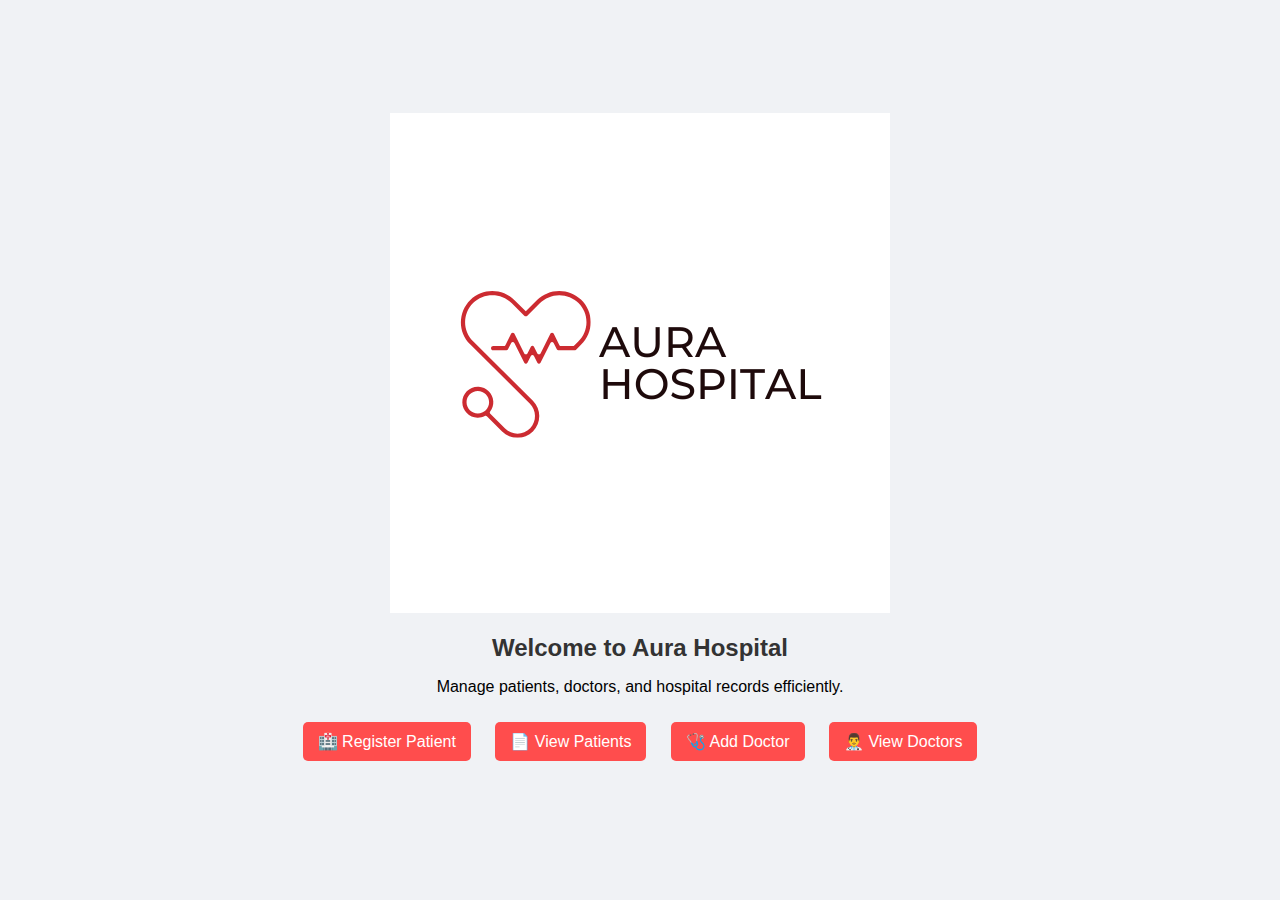
<file: index.html>
<!DOCTYPE html>
<html lang="en">
<head>
    <meta charset="UTF-8">
    <meta name="viewport" content="width=device-width, initial-scale=1.0">
    <title>Hospital Dashboard</title>
    <link rel="stylesheet" href="style.css">
</head>
<body>
    <div class="container">
        <!-- Hospital Logo -->
        <img src="logo.png" alt="Paris">

        <h1>Welcome to Aura Hospital</h1>
        <p>Manage patients, doctors, and hospital records efficiently.</p>

        <!-- Navigation Menu -->
        <nav>
            <ul>
                <li><a href="index1.html">🏥 Register Patient</a></li>
                <li><a href="view_patients.php">📄 View Patients</a></li>
                <li><a href="add_doctor.html">🩺 Add Doctor</a></li>
                <li><a href="view_doctors.php">👨‍⚕️ View Doctors</a></li>
            </ul>
        </nav>
    </div>
    
</body>
</html>
</file>
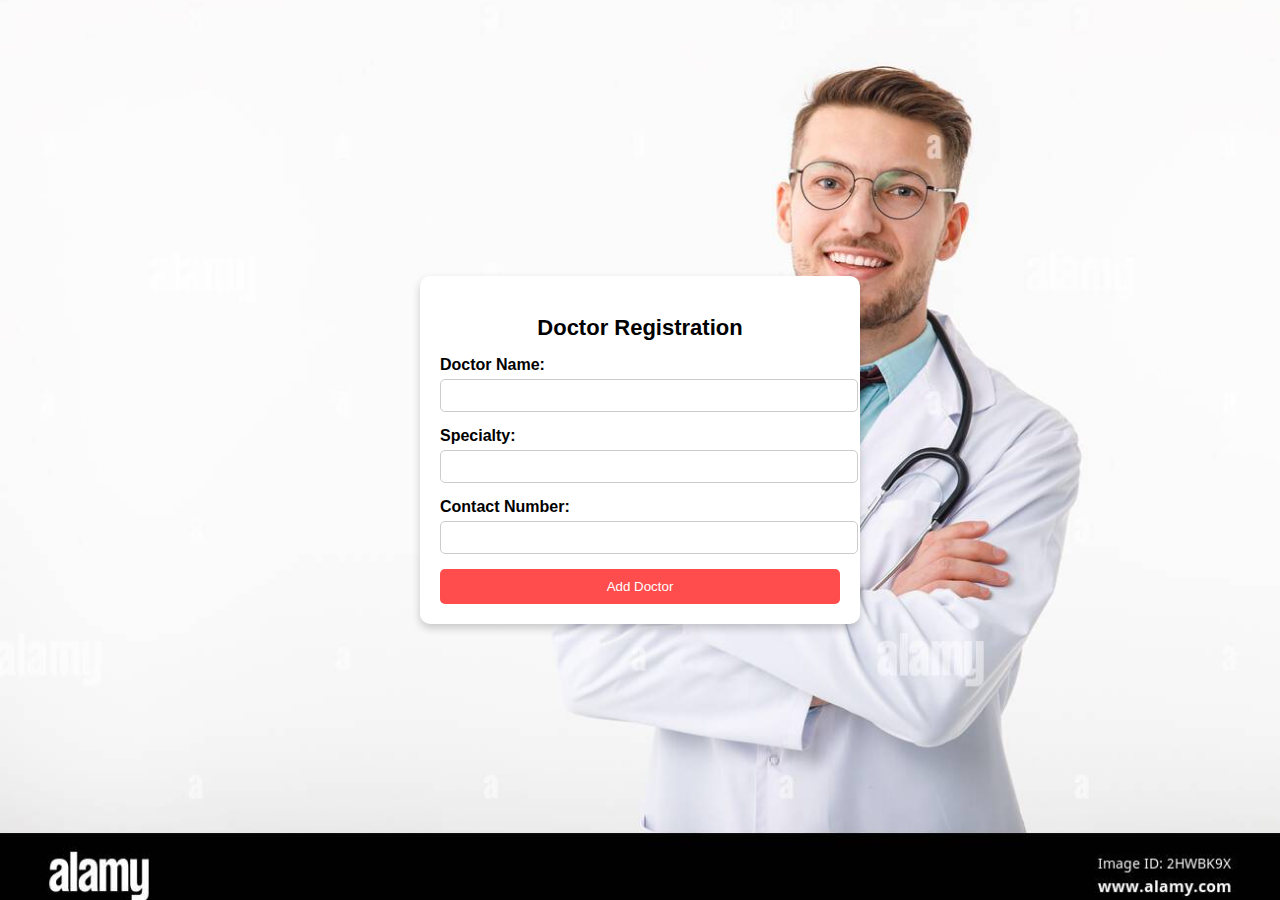
<file: add_doctor.html>
<!DOCTYPE html>
<html lang="en">
<head>
    <meta charset="UTF-8">
    <meta name="viewport" content="width=device-width, initial-scale=1.0">
    <title>Doctor Registration</title>
    <link rel="stylesheet" href="style.css">
</head>
<body>
    <div class="form-container">
        <h2>Doctor Registration</h2>
        <form action="submit_doctor.php" method="POST">
            <div class="form-group">
                <label for="doctor_name">Doctor Name:</label>
                <input type="text" id="doctor_name" name="doctor_name" required>
            </div>

            <div class="form-group">
                <label for="specialty">Specialty:</label>
                <input type="text" id="specialty" name="specialty" required>
            </div>

            <div class="form-group">
                <label for="contact">Contact Number:</label>
                <input type="text" id="contact" name="contact" required>
            </div>

            <button type="submit">Add Doctor</button>
        </form>
    </div>
    <style>
        body {
            background-image: url('D.jpg');
            background-size: cover;
            background-repeat: no-repeat;
            background-position: center;
        }
    </style>
</body>
</html>

</html>
</file>
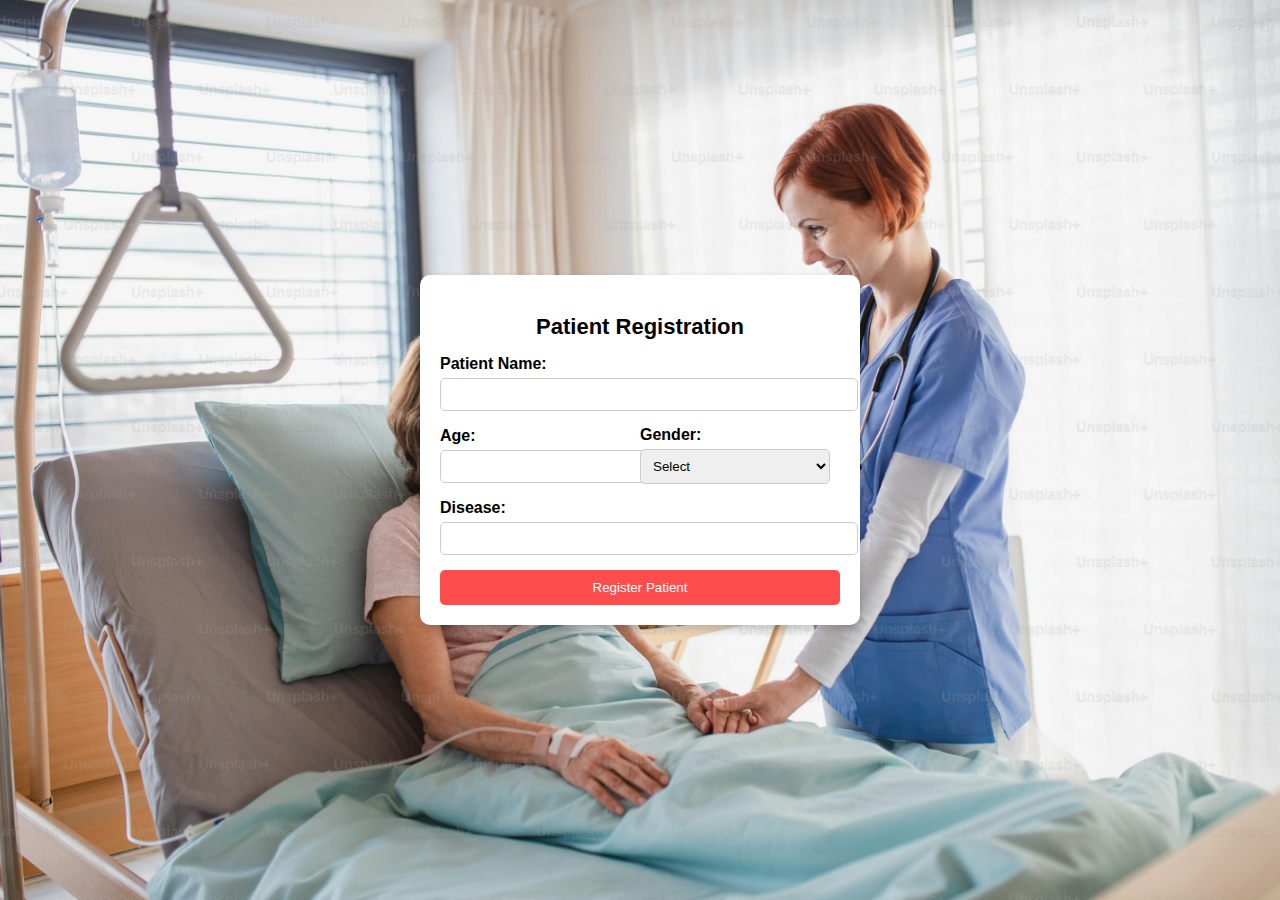
<file: index1.html>
<!DOCTYPE html>
<html lang="en">
<head>
    <meta charset="UTF-8">
    <title>Hospital Management System</title>
    <link rel="stylesheet" href="style.css">
</head>
<body>
    <div class="container">
    
    </div>
    <div class="form-container">
        <h2>Patient Registration</h2>
        <form action="submit.php" method="POST">
                <div class="form-group">
                        <label for="name">Patient Name:</label>
                        <input type="text" id="name" name="name">
                </div>

                <div class="inline-group">
                        <div class="form-group">
                                <label for="age">Age:</label>
                                <input type="number" id="age" name="age">
                        </div>

                        <div class="form-group">
                                <label for="gender">Gender:</label>
                                <select id="gender" name="gender">
                                        <option>Select</option>
                                        <option>Male</option>
                                        <option>Female</option>
                                </select>
                        </div>
                </div>

                <div class="form-group">
                        <label for="disease">Disease:</label>
                        <input type="text" id="disease" name="disease">
                </div>

                <button type="submit">Register Patient</button>
        </form>
</div>
<style>
    body {
        background-image: url('P.jpeg');
        background-size: cover;
        background-repeat: no-repeat;
        background-position: center;
    }
</style>
</body>
</html>
</file>
<file: style.css>
/* Center everything */
body {
    font-family: Arial, sans-serif;
    background-color: #f0f2f5;
    text-align: center;
    margin: 0;
    padding: 0;
    display: flex;
    align-items: center;
    justify-content: center;
    height: 100vh;
    flex-direction: column;
}




/* Logo Styling */
.logo {
    width: 120px; /* Adjust size */
    margin-bottom: 10px;
}

/* Heading */
h1 {
    font-size: 24px;
    color: #333;
}

/* Navigation */
nav ul {
    list-style-type: none;
    padding: 0;
}

nav ul li {
    display: inline-block;
    margin: 10px;
}

nav ul li a {
    text-decoration: none;
    background: #ff4d4d;
    color: white;
    padding: 10px 15px;
    border-radius: 5px;
    display: inline-block;
}

nav ul li a:hover {
    background: #cc0000;
}

/* Center Form */
.form-container {
    width: 500px; /* Increased size */
    background: white;
    padding: 30px; /* Increased padding */
    border-radius: 15px;
    box-shadow: 0px 4px 8px rgba(0, 0, 0, 0.2);
    margin: 50px auto;
    text-align: center;
}

/* Form Heading */
.form-container h2 {
    margin-bottom: 15px;
    font-size: 22px;
}

/* Form Fields */
.form-group {
    text-align: left;
    margin-bottom: 15px;
}

.form-group label {
    display: block;
    font-weight: bold;
    margin-bottom: 5px;
}

.form-group input {
    width: 100%;
    padding: 5px;
    border: 1px solid #ccc;
    border-radius: 3px;
}

/* Submit Button */
button {
    background-color: #ff4d4d;
    color: white;
    border: none;
    padding: 10px;
    width: 100%;
    border-radius: 5px;
    cursor: pointer;
}

button:hover {
    background-color: #cc0000;
}







/* Center Form */
.form-container {
    width: 400px;
    background: white;
    padding: 20px;
    border-radius: 10px;
    box-shadow: 0px 4px 8px rgba(0, 0, 0, 0.2);
    margin: 50px auto;
    text-align: center;
}

/* Form Heading */
.form-container h2 {
    margin-bottom: 15px;
    font-size: 22px;
}

/* Form Fields */
.form-group {
    text-align: left;
    margin-bottom: 15px;
}

.form-group label {
    display: block;
    font-weight: bold;
    margin-bottom: 5px;
}

/* Inline fields (for age & gender) */
.inline-group {
    display: flex;
    justify-content: space-between;
    align-items: center;
}

.inline-group .form-group {
    flex: 1;
    margin-right: 10px;
}

.form-group input,
.form-group select {
    width: 100%;
    padding: 8px;
    border: 1px solid #ccc;
    border-radius: 5px;
}

/* Submit Button */
button {
    background-color: #ff4d4d;
    color: white;
    border: none;
    padding: 10px;
    width: 100%;
    border-radius: 5px;
    cursor: pointer;
}

button:hover {
    background-color: #cc0000;
}
</file>
